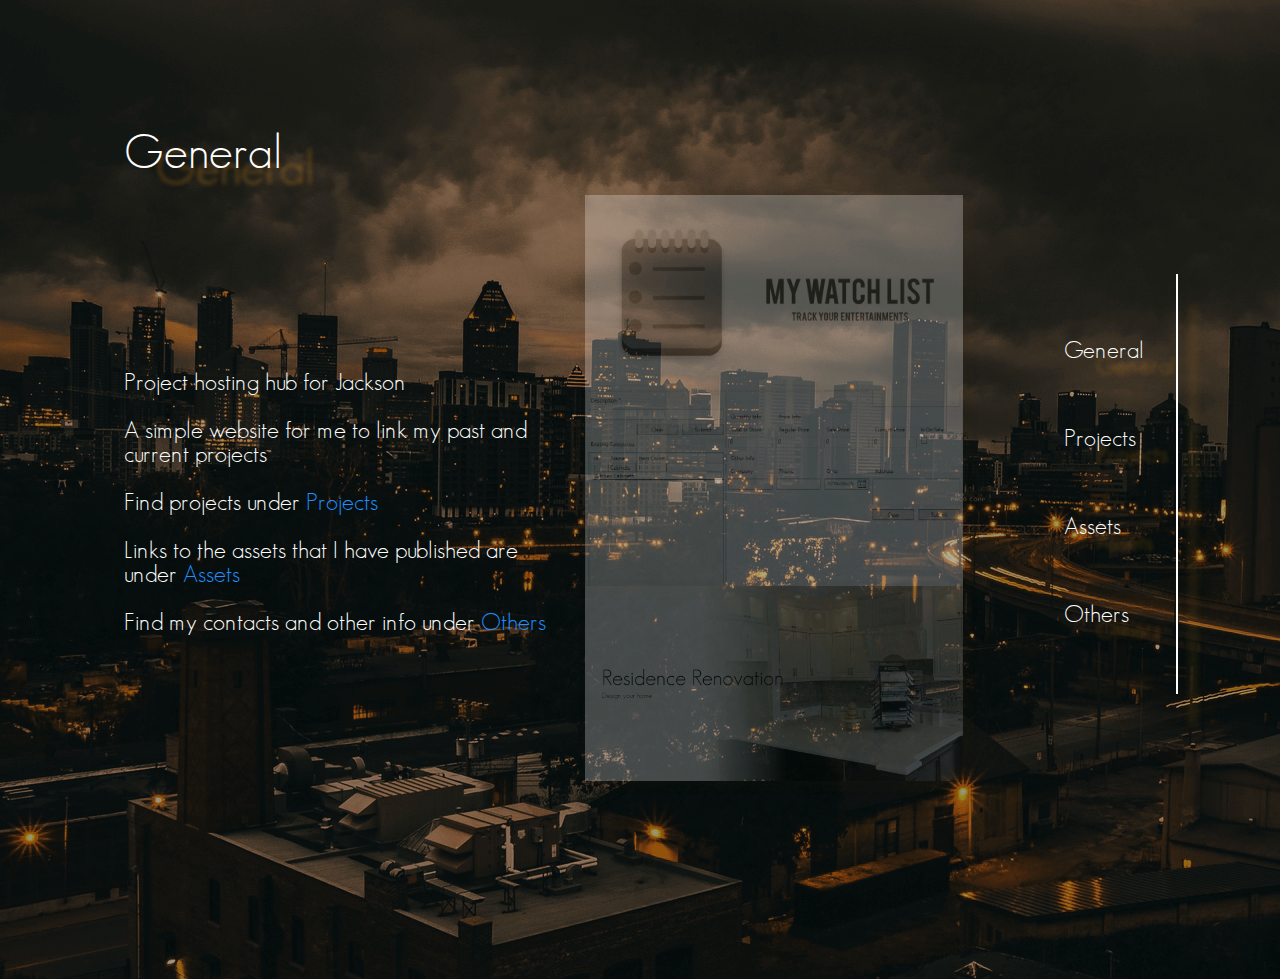
<file: index.html>
<!DOCTYPE html>
<html>

<head>
    <meta charset="utf-8" />
    <meta http-equiv="X-UA-Compatible" content="IE=edge">
    <title>Home</title>
    <meta name="viewport" content="width=device-width, initial-scale=1">
    <link rel="icon" href="imgs/main_bg2.png"/>
    <link rel="stylesheet" type="text/css" media="screen" href="cssreset.css" />
    <link rel="stylesheet" type="text/css" media="only screen and (min-width:1281px)" href="style.css" />
    <link rel="stylesheet" type="text/css" media="only screen and (min-width:551px) and (max-width:1280px)" href="style_min.css" />
    <link rel="stylesheet" type="text/css" media="only screen and (max-width:550px)" href="style_mobile.css" />
    <script type="text/javascript" src="jquery-3.3.1.min.js"></script>
</head>

<body onload="$('.wrapper').delay(100).animate({'opacity': '1'}, 550); $('.panel').delay(450).animate({'opacity': '1'}, 950);">
    <div class="wrapper">
        <div class="background"></div>
        <article class="main_sector" >
            <section class="info">
                <div class="panel">
                    <div class="info_texts">
                        <div class="header_container">
                            <div class="general header_text header_main">
                                <h1 class="info_header">General</h1>
                                <p class="info_desc">general informations</p>
                            </div>
                            <div class="project header_text">
                                <h1 class="info_header">Projects</h1>
                                <p class="info_desc">projects I'm working on</p>
                            </div>
                            <div class="asset header_text">
                                <h1 class="info_header">Assets</h1>
                                <p class="info_desc">i make assets</p>
                            </div>
                            <div class="other header_text">
                                <h1 class="info_header">Others</h1>
                                <p class="info_desc">some other random stuff</p>
                            </div>
                        </div>
                    </div>

                    <div class="anchor_panel">
                        <ul>
                            <li onclick="changeText('general')">General</li>
                            <li onclick="changeText('project')">Projects</li>
                            <li onclick="changeText('asset')">Assets</li>
                            <li onclick="changeText('other')">Others</li>
                        </ul>
                        <div class="anchor_line"></div>
                    </div>
                    <div class="main_content">
                        <div class="texts_container">
                            <div class="general content_texts main_text">
                                <p>Project hosting hub for Jackson
                                    <br><br>
                                    A simple website for me to link my past and current projects 
                                    <br><br>
                                    Find projects under <a onclick="changeText('project')">Projects</a> 
                                    <br><br>
                                    Links to the assets that I have published are under <a onclick="changeText('asset')">Assets</a>
                                    <br><br>
                                    Find my contacts and other info under <a onclick="changeText('other')">Others</a>
                                </p>
                            </div>
                            <div class="project content_texts">
                                <p>Below are the projects that I have completed & currently working on
                                    <br><br>
                                    <ul>
                                        <li>Completed:</li>
                                        <li><a target="_blank" href="https://play.google.com/store/apps/details?id=com.jy.mywatchlist">
                                            My Watch List - Android App</a></li>
                                        <li><a target="_blank" href="https://play.google.com/store/apps/details?id=com.jackson.deflect&hl=en">
                                            Deflect - Mobile game</a></li>
                                        <li><a target="_blank" href="https://residencerenovation.net/">
                                            Residence Renovation - Website</a></li>
                                        <li><a target="_blank" href="https://github.com/Jaks01/json-customer-tracker">
                                            JSON Customer Tracker - WPF App</a></li>
                                    </ul>
                                    <br><br>
                                    <ul>
                                        <li>Work In Progress:</li>
                                        <li><a target="_blank" href="https://github.com/Jaks01/InvMgmt">InvMngt (Inventory Management Software) - WPF App</a></li>
                                        <li><a target="_blank" href="https://github.com/Jaks01">
                                            GitHub Page</a></li>
                                    </ul>
                                </p>
                            </div>
                            <div class="asset content_texts">
                                <p>I have made game assets
                                    <br><br>
                                    Completed asset packs are hosted on <a target="_blank" href="https://jaks.itch.io/">itch.io</a>:
                                    <ul>
                                        <li><a target="_blank" href="https://jaks.itch.io/lowpolyforestpack">
                                            Low Poly Forest Pack</a></li>
                                        <li><a target="_blank" href="https://jaks.itch.io/low-poly-rifle-pack">
                                            Low Poly Rifle Pack</a></li> 
                                        <li><a target="_blank" href="https://jaks.itch.io/lowpolymeleeweapon">
                                            Low Poly Melee Weapon Pack</a></li>  
                                    </ul>
                                </p>
                            </div>
                            <div class="other content_texts">
                                <p>Here are some other information about me
                                    <br><br>
                                    I am a Grade 12 highschool student who likes computer stuff, art, and games. 
                                    <br><br>
                                    I enjoy making variety of projects during my free time, and I wish to get into a computer science program at a university in the future
                                    <br><br>
                                    My knowledge in programming and software development are limited, but I am always willing to improve and learn something new. 
                                    <br><br>
                                </p>
                                <h1>Socials</h1>
                                <p>
                                    <img class="social" src="imgs/ig.png" alt="ig logo">
                                    &emsp;&emsp;@jkekson
                                    <br>
                                    <img class="social" src="imgs/gm.png" alt="gmail logo">
                                    &emsp;&emsp;jacksonus0204@gmail.com
                                </p>
                            </div>
                        </div>

                        <div class="content_slideshow">
                            <div class="content_offset">
                                <a class="slide" target="_blank" href="https://play.google.com/store/apps/details?id=com.jy.mywatchlist">
                                    <img src="imgs/mwl1.png"></a>
                                <a class="slide" target="_blank" href="https://github.com/Jaks01/InvMgmt"><img src="imgs/invmngt.PNG"></a>
                                <a class="slide" target="_blank" href="https://homereno.netlify.com/"><img src="imgs/residence_renovation.PNG"></a>
                            </div>
                        </div>
                    </div>
                </div>
            </section>
        </article>

        <script class="texts">
            var texts = ["general", "project", "asset", "other"];

            function changeText(id) {
                for (var i = 0; i < texts.length; i++) {
                    if (texts[i] == id) {
                        document.getElementsByClassName(id)[1].classList.add("main_text");
                        document.getElementsByClassName(id)[0].classList.add("header_main");
                        continue;
                    }
                    document.getElementsByClassName(texts[i])[1].classList.remove("main_text");
                    document.getElementsByClassName(texts[i])[0].classList.remove("header_main");
                }
            }
        </script>
    </div>
</body>

</html>
</file>
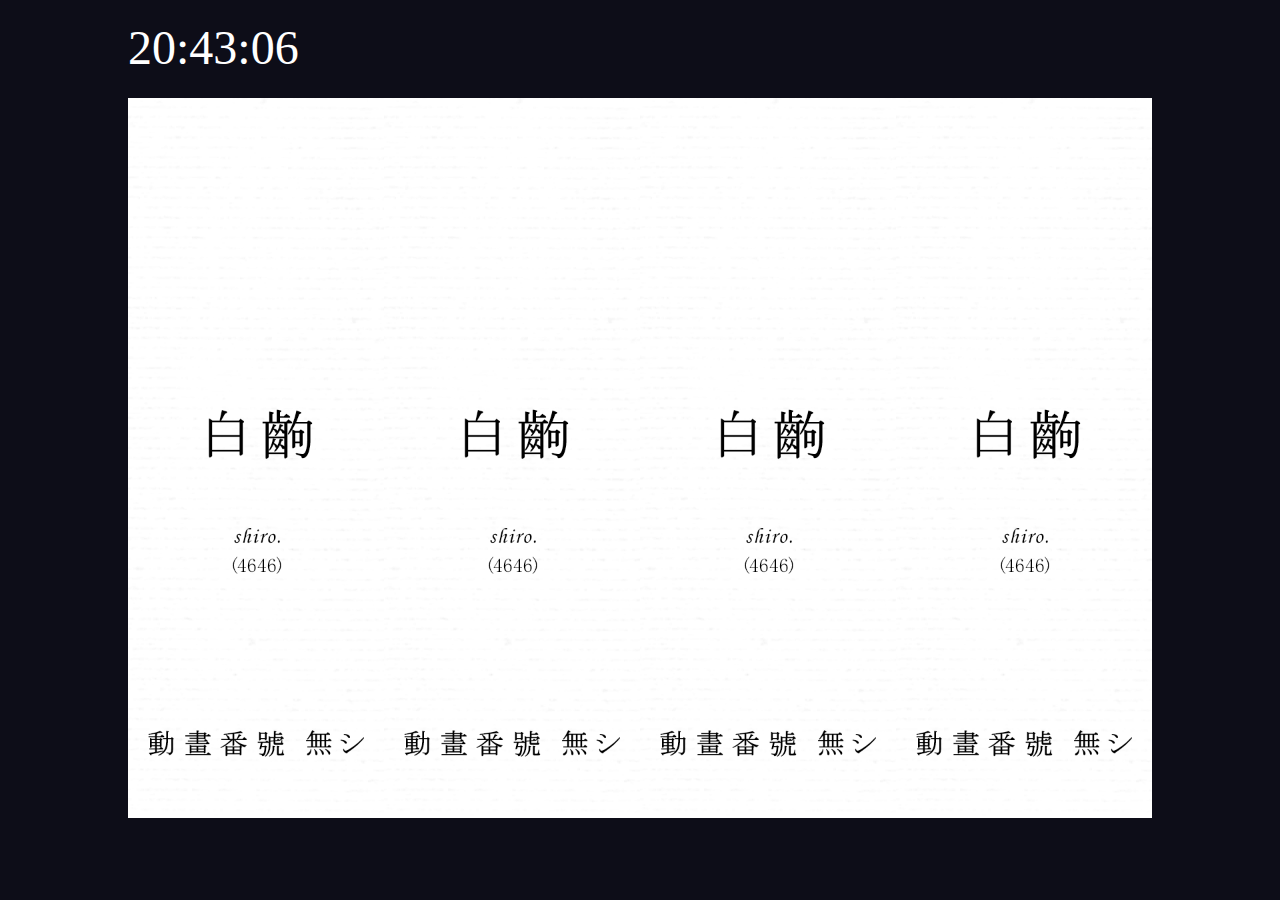
<file: v2/index.html>
<!DOCTYPE html>
<html>

<head>
    <title>Jackson's - Site</title>
    <meta charset="utf-8" />
    <meta http-equiv="X-UA-Compatible" content="IE=edge">
    <meta name="viewport" content="width=device-width, initial-scale=1">
    <link rel="stylesheet" type="text/css" media="screen" href="css/cssreset.css" />
    <link rel="stylesheet" type="text/css" media="screen" href="css/main.css" />
    <link rel="stylesheet" type="text/css" media="screen" href="css/neons.css" />
</head>

<body>
    <div id="wrapper">
        <nav id="navigation">
            <div id="nav_container">
                <div id="nav_hover" onclick="timeOnly()">
                    <h1 id="nav_time" class="head_neon">20:43:06</h1>
                </div>
            </div>
        </nav>

        <div id="slide">
            <div id="slide_container" onmouseout="revert()">
                <div class="slide_cats" id="cat0" onmouseover="fade(0)">
                    <a href="pages/project.html"><img src="images/cat1.png" alt="to project page"></a>
                </div>
                <div class="slide_cats" id="cat1" onmouseover="fade(1)">
                    <a href="pages/artwork.html"><img src="images/cat1.png" alt="to artwork page"></a>
                </div>
                <div class="slide_cats" id="cat2" onmouseover="fade(2)">
                    <a href="pages/asset.html"><img src="images/cat1.png" alt="to assets page"></a>
                </div>
                <div class="slide_cats" id="cat3" onmouseover="fade(3)">
                    <a href="pages/other.html"><img src="images/cat1.png" alt="to others page"></a>
                </div>
            </div>
        </div>
        <script>
            var slides = ["cat0", "cat1", "cat2", "cat3"];

            function fade(x) {
                for (var i = 0; i < slides.length; i++) {
                    if (parseInt(x) == i) {
                        continue;
                    }
                    document.getElementById(slides[i]).style.opacity = 0.5;
                    document.getElementById(slides[i]).style.filter = "blur(5px)";
                    document.getElementById(slides[i] + "link")
                }
            }

            function revert() {
                for (var i = 0; i < slides.length; i++) {
                    document.getElementById(slides[i]).style.opacity = 1;
                    document.getElementById(slides[i]).style.filter = "blur(0px)";
                }
            }
        </script>
        <script>
            var upd = setInterval(time, 1000);

            function time() {
                var t = new Date();
                document.getElementById("nav_time").innerHTML = pad(t.getHours()) + ":" + pad(t.getMinutes()) + ":" +
                    pad(t.getSeconds());
            }

            function pad(num) {
                return (num < 10 ? '0' : '') + num
            }
            var inTime = false;

            function timeOnly() {
                if (inTime) {
                    notTimeOnly();
                    return;
                }

                document.getElementById("navigation").style.height = "100%";

                document.getElementById("nav_hover").style.width = "100%";
                document.getElementById("nav_hover").style.height = "100%";

                document.getElementById("nav_time").style.width = "55.5%";
                document.getElementById("nav_time").style.height = "100%";
                document.getElementById("nav_time").style.fontSize = "12.75vw";
                document.getElementById("nav_time").style.margin = "auto";
                document.getElementById("nav_time").style.lineHeight = "100%";
                document.getElementById("nav_time").style.top = "35%";
                document.getElementById("nav_time").style.position = "relative";

                document.getElementById("nav_line").style.display = "none";
                inTime = true;
            }

            function notTimeOnly() {
                document.getElementById("navigation").style.height = "98px";

                document.getElementById("nav_hover").style.width = "20%";
                document.getElementById("nav_hover").style.height = "80%";

                document.getElementById("nav_time").style.width = "100%";
                document.getElementById("nav_time").style.height = "100%";
                document.getElementById("nav_time").style.fontSize = "300%";
                document.getElementById("nav_time").style.margin = "auto";
                document.getElementById("nav_time").style.lineHeight = "200%";
                document.getElementById("nav_time").style.top = "0%";
                document.getElementById("nav_time").style.position = "block";

                document.getElementById("nav_line").style.display = "none";

                inTime = false;
            }
        </script>
</body>

</html>
</file>
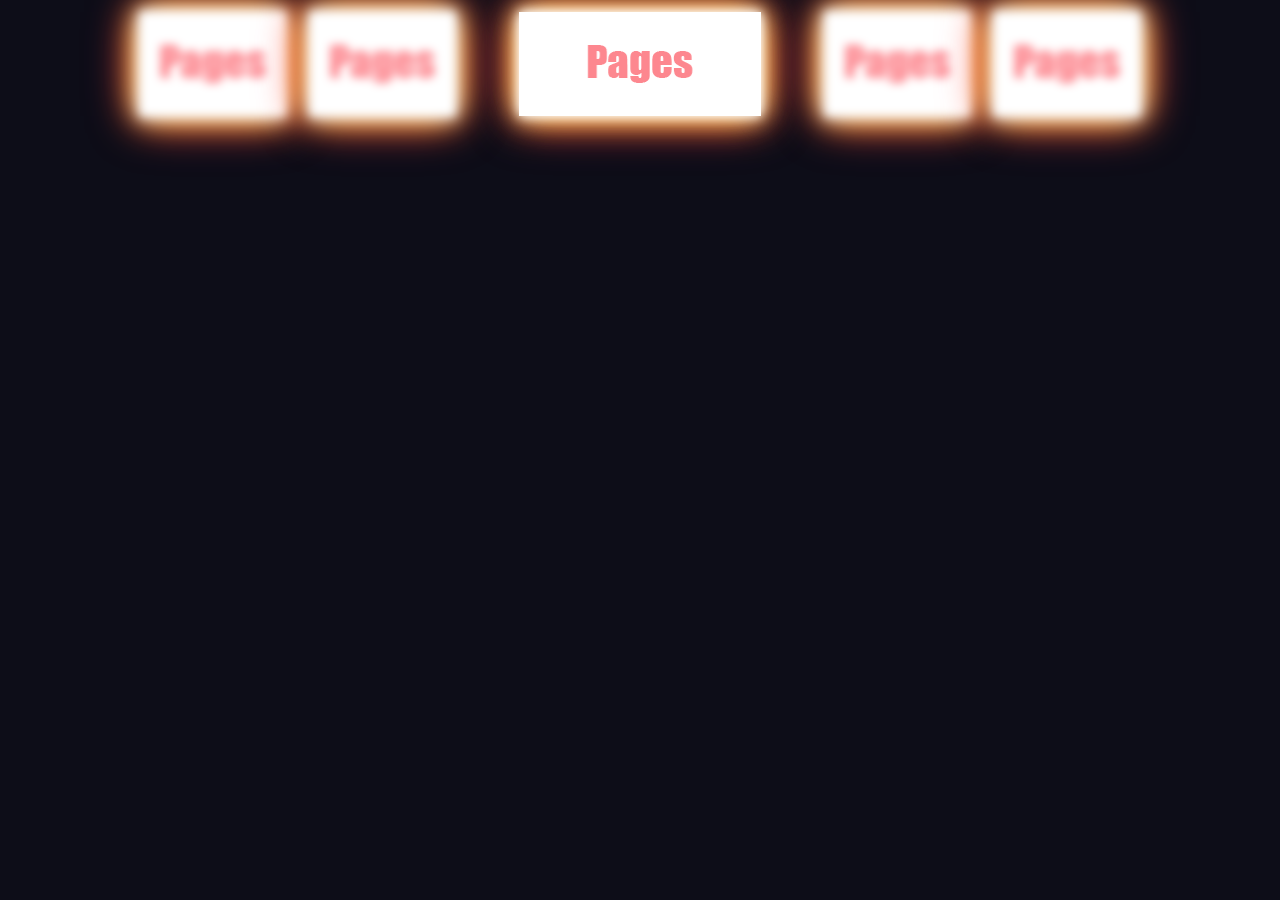
<file: pages/artwork.html>
<!DOCTYPE html>
<html>

<head>
    <title>Jackson's - Artwork</title>
    <meta charset="utf-8" />
    <meta http-equiv="X-UA-Compatible" content="IE=edge">
    <meta name="viewport" content="width=device-width, initial-scale=1">
    <link rel="stylesheet" type="text/css" media="screen" href="../css/cssreset.css" />
    <link rel="stylesheet" type="text/css" media="screen" href="../css/neons.css" />
    <link rel="stylesheet" type="text/css" media="screen" href="../css/pages.css" />
</head>

<body>
    <div id="wrapper">
        <nav id="navigation">
            <div id="nav_container">
                <div class="nav_buttons" id="home" href="../index.html"></div>
                <div class="nav_buttons" id="project"></div>
                <div class="nav_buttons selected_neon" id="artwork"></div>
                <div class="nav_buttons" id="asset"></div>
                <div class="nav_buttons" id="other"></div>
            </div>
        </nav>
    </div>
</body>

</html>
</file>
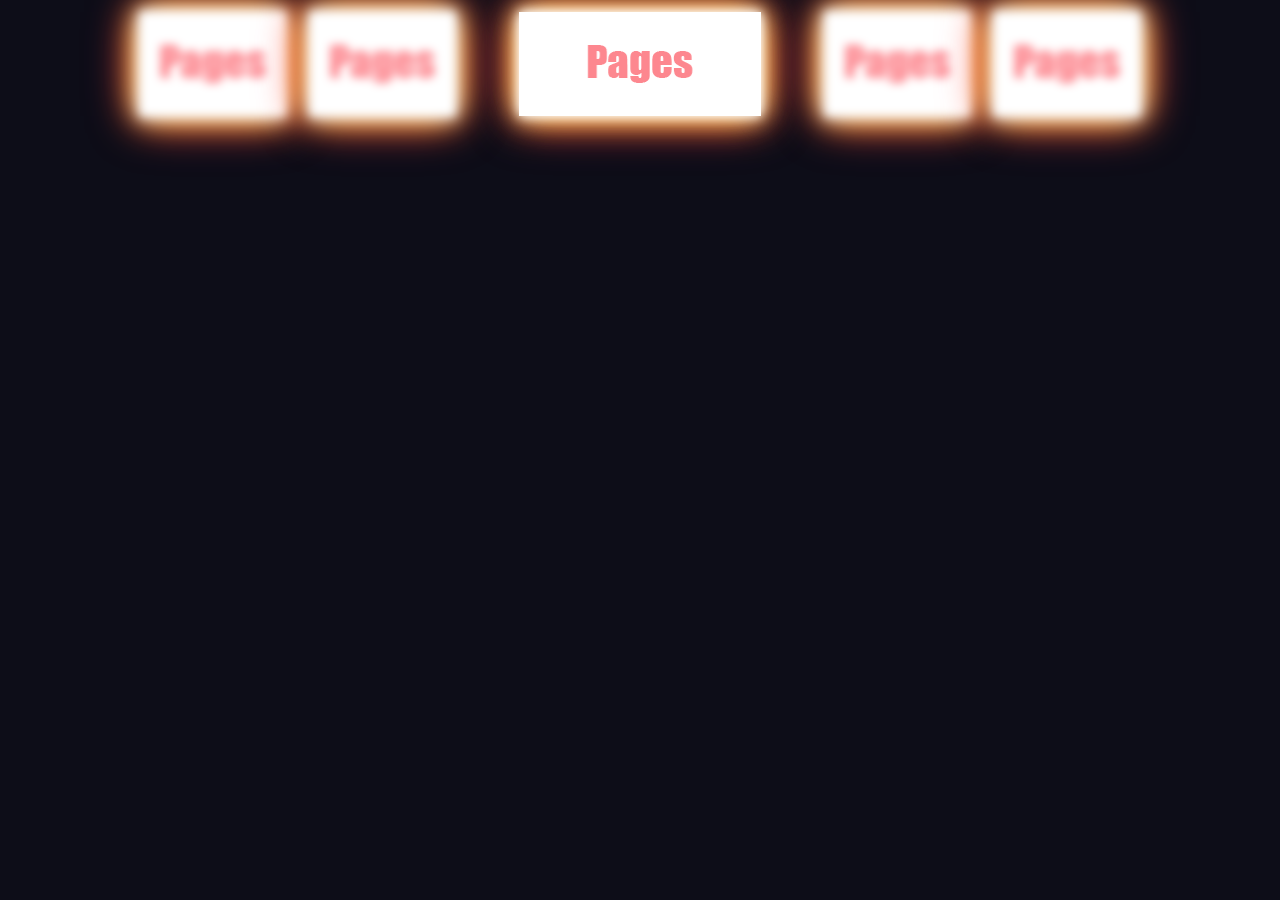
<file: v2/pages/artwork.html>
<!DOCTYPE html>
<html>

<head>
    <title>Jackson's - Artwork</title>
    <meta charset="utf-8" />
    <meta http-equiv="X-UA-Compatible" content="IE=edge">
    <meta name="viewport" content="width=device-width, initial-scale=1">
    <link rel="stylesheet" type="text/css" media="screen" href="../css/cssreset.css" />
    <link rel="stylesheet" type="text/css" media="screen" href="../css/neons.css" />
    <link rel="stylesheet" type="text/css" media="screen" href="../css/pages.css" />
</head>

<body>
    <div id="wrapper">
        <nav id="navigation">
            <div id="nav_container">
                <div class="nav_buttons" id="home" href="../index.html"></div>
                <div class="nav_buttons" id="project"></div>
                <div class="nav_buttons selected_neon" id="artwork"></div>
                <div class="nav_buttons" id="asset"></div>
                <div class="nav_buttons" id="other"></div>
            </div>
        </nav>
    </div>
</body>

</html>
</file>
<file: style.css>
@font-face{
    font-family: weeb-troll-font;
    src: url(electroharmonix.ttf);
}
@font-face{
    font-family: custom-normal;
    src: url(GeosansLight.ttf);
}
body{
    zoom: 1;
    transform: scale(1.0);
    transform-origin: 0 0;
}

.wrapper{
    opacity: 0;
    font-family: custom-normal;
    max-width: 1920px;
    margin: auto;
    position: relative;
    overflow: hidden;
    box-sizing: content-box;
    padding: 0px;
    background: white;
}

.main_sector{
    background: url("imgs/main_bg2.png");
    background-repeat: no-repeat;
    height: 979px;
}

.anchor_panel{
    position: absolute;
    top: 114px;
    left: 75%;
    z-index: 1;
    color: white;
    width: 256px;
    height: 480px;
    display: inline-flex;
    justify-content: center; 
}

.anchor_line{
    width: 2px;
    height: 420px;
    background: white;
    margin: 32px 0px;
    transition: transform 0.5s ease;
    will-change: all;
    box-shadow: 16px 32px 8px rgba(255, 165, 29, 0.384); 
}

.anchor_panel:hover > .anchor_line{
    transform: scaleY(0.5);
}

.anchor_panel ul{
    position: relative;
    top: 32px;
    margin: 0;
}
.anchor_panel li{
    font-size: 24px;
    margin: 64px 72px;
    margin-right: 32px;
    text-shadow: 32px 16px 4px rgba(255, 165, 29, 0.384);
    transition: text-shadow 0.5s ease;
    will-change: text-shadow;
}

.anchor_panel li:hover{
    text-shadow: 8px 4px 2px rgba(255, 221, 158, 0.829);
}

.info{
    position: relative;
    overflow: hidden;
    height: 100%;
    width: 100%;
}
.info_texts{
    margin-top: 128px;
    height: 64px;
    color: white;
}

.header_container{
    height: 116px;
    display: inline-flex;
    flex-direction: column;
    overflow: hidden;
}

.header_text{
    height: 0px;
    opacity: 0;
    width: 770px;
    display: inline-flex;
    transition: all 0.5s ease;
    will-change: all;
}

.header_main{
    height: 58px;
    opacity: 1;
}

.info_header{
    font-size: 48px;
    position: relative;
    width: 256px;
    text-shadow: 32px 16px 4px rgba(255, 165, 29, 0.384);
    transition: text-shadow 0.5s ease;
    will-change: text-shadow;
}
.info_header:hover{
    text-shadow: 6px 6px 2px rgba(255, 165, 29, 0.384);
}
.info_header:hover ~ .info_desc{
    width: 512px;
    opacity: 1;
}
.info_desc{
    font-size: 24px;
    position: relative;
    margin-top: 20px;
    width: 0;
    opacity: 0;
    height: 26px;
    overflow: hidden;
    text-shadow: 6px 6px 2px rgba(255, 165, 29, 0.384);
    transition: all 0.5s ease;
    will-change: all;
}

.panel{
    position: relative;
    height: 592px;
    width: 87%;
    margin-left: 10%;
}

.main_content{
    height: 100%;
}

.texts_container{
    width: 40%;
    height: inherit;
    position: absolute;
    display: inline-flex;
    flex-direction: column;
}

.texts_container a{
    color: dodgerblue;
}

.content_texts{
    color: white;
    width: 100%;
    height: 0px;
    font-size: 24px;
    position: relative;
    overflow: hidden;
    top: 30%;
    opacity: 0;
    transition: all 0.75s ease;
    will-change: all;
}

.main_text{
    height: 100%;
    opacity: 1;
}

.content_slideshow{
    position: absolute;
    left: 41%;
    width: 35%;
    height: 100%;
}

.content_offset{
    position: absolute;
    height: inherit;
    width: 100%;
    display: inline-flex;
    flex-direction: column;
    justify-content: center;
    transition: all 0.5 ease;
}

.slide{
    object-fit: cover;
    width: 100%;
    height: 33%;
    opacity: 0.25;
    z-index: 0;
    box-shadow: 4px 4px 8px rgba(58, 35, 0, 0.384);
    transition: all 0.5s ease;
}
.slide img {
    width: 100%;
    height: 100%;
    object-fit: cover;
    transition: all 0.5 ease;
}
.slide:hover{
    opacity: 1;
    z-index: 3;
    height: 60%;
    width: 112.5%;
    transform: translate(-5%, 0px);
    box-shadow: 12px 24px 8px rgba(70, 47, 16, 0.25);
}

.social{
    width: 24px;
    height: 24px;
    position: absolute;
}
</file>
<file: style_min.css>
@font-face{
    font-family: weeb-troll-font;
    src: url(electroharmonix.ttf);
}
@font-face{
    font-family: custom-normal;
    src: url(GeosansLight.ttf);
}
body{
    zoom: 1;
    transform: scale(1.0);
    transform-origin: 0 0;
}
.wrapper{
    opacity: 0;
    font-family: custom-normal;
    width: 1366px;
    margin: auto;
    position: relative;
    overflow: hidden;
    box-sizing: content-box;
    padding: 0px;
    background: white;
}
.main_sector{
    background: url("imgs/main_bg2.png");
    background-repeat: no-repeat;
    height: 979px;
}

.anchor_panel{
    position: absolute;
    top: 114px;
    left: 833px;
    z-index: 1;
    color: white;
    width: 256px;
    height: 512px;
    display: inline-flex;
    justify-content: center;
}

.anchor_line{
    width: 2px;
    height: 420px;
    background: white;
    margin: 32px 0px;
    transition: transform 0.5s ease;
    will-change: all;
    box-shadow: 16px 32px 8px rgba(255, 165, 29, 0.384); 
}
.anchor_panel:hover > .anchor_line{
    transform: scaleY(0.5);
}

.anchor_panel ul{
    position: relative;
    top: 32px;
    margin: 0;
}
.anchor_panel li{
    font-size: 24px;
    margin: 64px 72px;
    margin-right: 32px;
    text-shadow: 32px 16px 4px rgba(255, 165, 29, 0.384);
    transition: text-shadow 0.5s ease;
    will-change: text-shadow;
}

.anchor_panel li:hover{
    text-shadow: 8px 4px 2px rgba(255, 221, 158, 0.829);
}

.info{
    position: relative;
    overflow: hidden;
    height: 100%;
    width: 100%;
}
.info_texts{
    margin-top: 128px;
    height: 64px;
    color: white;
}

.header_container{
    height: 116px;
    display: inline-flex;
    flex-direction: column;
    overflow: hidden;
}

.header_text{
    height: 0px;
    opacity: 0;
    width: 770px;
    display: inline-flex;
    transition: all 0.5s ease;
    will-change: all;
}

.header_main{
    height: 58px;
    opacity: 1;
}

.info_header{
    font-size: 48px;
    position: relative;
    width: 256px;
    text-shadow: 32px 16px 4px rgba(255, 165, 29, 0.384);
    transition: text-shadow 0.5s ease;
    will-change: text-shadow;
}
.info_header:hover{
    text-shadow: 6px 6px 2px rgba(255, 165, 29, 0.384);
}
.info_header:hover ~ .info_desc{
    width: 512px;
    opacity: 1;
}
.info_desc{
    font-size: 24px;
    position: relative;
    margin-top: 20px;
    width: 0;
    opacity: 0;
    height: 26px;
    overflow: hidden;
    text-shadow: 6px 6px 2px rgba(255, 165, 29, 0.384);
    transition: all 0.5s ease;
    will-change: all;
}

.panel{
    position: relative;
    height: 592px;
    width: 1078px;
    left: 123.75px;
}

.main_content{
    height: 100%;
}

.texts_container{
    width: 431.52px;
    height: inherit;
    position: absolute;
    display: inline-flex;
    flex-direction: column;
}

.texts_container a{
    color: dodgerblue;
}

.content_texts{
    color: white;
    width: 100%;
    height: 0px;
    font-size: 24px;
    position: relative;
    overflow: hidden;
    top: 30%;
    opacity: 0;
    transition: all 0.75s ease;
    will-change: all;
}

.main_text{
    height: 100%;
    opacity: 1;
}

.content_slideshow{
    position: absolute;
    left: 461px;
    width: 378px;
    height: 100%;
}

.content_offset{
    position: absolute;
    height: inherit;
    width: 100%;
    display: inline-flex;
    flex-direction: column;
    justify-content: center;
}

.slide{
    object-fit: cover;
    width: 100%;
    height: 33%;
    opacity: 0.25;
    z-index: 0;
    box-shadow: 4px 4px 8px rgba(58, 35, 0, 0.384);
    transition: all 0.5s ease;
}
.slide img {
    width: 100%;
    height: 100%;
    object-fit: cover;
    transition: all 0.5 ease;
}
.slide:hover{
    opacity: 1;
    z-index: 3;
    height: 40%;
    width: 456px;
    transform: translate(-40px, 0px);
    box-shadow: 12px 24px 8px rgba(70, 47, 16, 0.25);
}

.social{
    width: 24px;
    height: 24px;
    position: absolute;
}
</file>
<file: style_mobile.css>
@font-face{
    font-family: weeb-troll-font;
    src: url(electroharmonix.ttf);
}
@font-face{
    font-family: custom-normal;
    src: url(GeosansLight.ttf);
}
.wrapper{
    opacity: 0;
    font-family: custom-normal;
    max-width: 100%;
    margin: auto;
    position: relative;
    overflow: hidden;
    box-sizing: content-box;
    background: white;
}

.main_sector{
    background: url("imgs/main_bg2.png");
    background-position-x: 50%;
    background-repeat: no-repeat;
    height: 979px;
}

.info{
    position: relative;
    height: 100%;
    width: 100%;
}

.panel{
    position: relative;
    overflow: hidden;
    height: 100%;
    width: 100%;
    top: 0;
}

.anchor_panel{
    position: absolute;
    z-index: 1;
    color: white;
    width: 100%;
    height: 128px;
    top: 0;
    display: inline-flex;
    justify-content: center;
}
.anchor_line{
    position: absolute;
    top: 96px;
    width: 80%;
    height: 2px;
    background: white;
    transition: transform 0.5s ease;
    will-change: all;
    box-shadow: 8px 16px 4px rgba(255, 165, 29, 0.384);
}
.anchor_panel:hover > .anchor_line{
    transform: scaleX(0.5);
}

.anchor_panel ul{
    position: relative;
    display: inline-flex;
    justify-content: center;
    width: 100%;
    margin: 0;
}
.anchor_panel li{
    margin: auto 3%;
    font-size: 16px;
    text-align: center;
    text-shadow: 12px 6px 4px rgba(255, 165, 29, 0.384);
    transition: text-shadow 0.5s ease;
    will-change: text-shadow;
}

.anchor_panel li:hover{
    text-shadow: 8px 4px 2px rgba(255, 221, 158, 0.829);
}

.info_texts{
    position: relative;
    top: 128px;
    width: 80%;
    margin: 0 auto;
    height: 128px;
    color: white;
}

.header_container{
    height: 100%;
    width: 100%;
    display: inline-flex;
    flex-direction: column;
    overflow: hidden;
}

.header_text{
    height: 0px;
    opacity: 0;
    width: 100%;
    text-align: center;
    display: inline-flex;
    justify-content: start;
    flex-direction: column;
    transition: all 0.5s ease;
    will-change: all;
}

.header_main{
    height: 96px;
    opacity: 1;
}

.info_header{
    position: relative;
    font-size: 48px;
    width: 256px;
    height: 48px;
    margin: 0 auto;
    text-shadow: 24px 12px 4px rgba(255, 165, 29, 0.384);
    transition: text-shadow 0.5s ease;
    will-change: text-shadow;
}
.info_header:hover{
    text-shadow: 6px 6px 2px rgba(255, 165, 29, 0.384);
}
.info_header:hover ~ .info_desc{
    height: 48px;
    opacity: 1;
}
.info_desc{
    position: relative;
    font-size: 24px;
    width: 100%;
    opacity:0;
    height: 0px;
    overflow: hidden;
    text-shadow: 6px 6px 2px rgba(255, 165, 29, 0.384);
    transition: all 0.5s ease;
    will-change: all;
}

.main_content{
    height: 100%;
    margin: auto 5%;
    top: 84px;
    position: relative;
}

.texts_container{
    width: 100%;
    height: 360px;
    display: inline-flex;
    flex-direction: column;
    padding-bottom: 20px;
    top: 16px;
    position: relative;
}

.texts_container a{
    color: dodgerblue;
}

.content_texts{
    color: white;
    width: 100%;
    height: 0px;
    font-size: 20px;
    position: relative;
    opacity: 0;
    text-align: center;
    transition: all 0.75s ease;
    will-change: all;
    overflow: hidden;
}

.main_text{
    height: 100%;
    opacity: 1;
}

.content_slideshow{
    position: relative;
    top: 48px;
    width: 100%;
    height: 300px;
}

.content_offset{
    height: inherit;
    width: 100%;
    display: inline-flex;
    flex-direction: column;
    justify-content: center;
}

.slide{
    object-fit: cover;
    width: 100%;
    height: 33.3%;
    opacity: 0.5;
    z-index: 0;
    transition: all 0.5s ease;
    overflow: hidden;
    box-shadow: 12px 6px 8px rgba(58, 35, 0, 0.384);
}

.slide img {
    width: 100%;
    height: 100%;
    object-fit: cover;
    transition: all 0.5 ease;
}
.slide:hover{
    opacity: 1;
    z-index: 3;
    height: 90%;
    width: 100%;
    box-shadow: 0px 6px 4px rgba(70, 47, 16, 0.25);
}

.social{
    width: 24px;
    height: 24px;
    position: absolute;
}
</file>
<file: v2/css/main.css>
html, body {
    color: white;
    background-color: rgb(13, 13, 24);
    font-family: fantasy;
    overflow-y: hidden;
    height: 100%;
}

nav {
    height: 98px;
    width: 100%;
    -webkit-transition: all 0.5s ease-in-out;
    transition: all 0.5s ease-in-out;
}

#wrapper {
    width: 80vw;
    height: 100%;
    background: rgb(13, 13, 24);
    margin: 0 auto;
}

#nav_container{
    display: inline-flex;
    height: 100%;
    width: 100%;
    justify-content: left;
    -webkit-transition: all 0.5s ease-in-out;
    transition: all 0.5s ease-in-out;
}
#nav_hover {
    width: 20%;
    height: 80%;
    -webkit-transition: all 0.5s ease-in-out;
    transition: all 0.5s ease-in-out;
}

#nav_time{
    font-size: 300%;
    height: 100%;
    width: 100%;
    line-height: 200%;
    text-align: left;
    color: #fff;
    -webkit-transition: all 0.5s ease-in-out;
    transition: all 0.5s ease-in-out;
}

#slide {
    height: 80%;
    width: 100%;
    -webkit-animation: bg 1.5s ease-in-out infinite alternate;
    animation: bg 1.5s ease-in-out infinite alternate;
    -webkit-transition: all 0.5s ease-in-out;
    transition: all 0.5s ease-in-out;
}

#slide_container{
    display: inline-flex;
    height: 100%;
    width: 100%;
    justify-content: center;
    background: #fff;
}

.slide_cats{
    width: 25%;
    background: orange;
    -webkit-transition: all 1s ease-in-out;
    transition: all 1s ease-in-out;
    will-change: auto;
}


.slide_cats img{
    object-fit: cover;
    width: 100%;
    object-position: 50% 0px;
}

.slide_cats:hover{
    z-index: 2;
    width: 400%;
}

  @keyframes bg {
    from {
      box-shadow: 0 0 10px #fff, 0 0 20px #fff, 0 0 30px #fff, 
      0 0 40px rgb(255, 172, 17), 0 0 70px rgb(255, 172, 17), 0 0 80px rgb(255, 172, 17),
       0 0 100px #FF1177, 0 0 150px #FF1177;
    }
    to {
        box-shadow: 0 0 5px #fff, 0 0 10px #fff, 0 0 15px #fff, 
        0 0 20px rgb(255, 172, 17), 0 0 35px rgb(255, 172, 17), 0 0 40px rgb(255, 172, 17),
         0 0 50px #FF1177, 0 0 75px #FF1177;
    }
  }
</file>
<file: v2/css/neons.css>
.head_neon{
    -webkit-animation: neon 1.5s ease-in-out infinite alternate;
    animation: neon 1.5s ease-in-out infinite alternate;
}

.selected_neon{
    -webkit-animation: bg 1.5s ease-in-out infinite alternate;
    animation: bg 1.5s ease-in-out infinite alternate;
}

@keyframes neon {
    from {
      text-shadow: 0 0 10px #fff, 0 0 20px #fff, 0 0 30px #fff,
       0 0 40px rgb(255, 172, 17), 0 0 50px rgb(255, 172, 17), 0 0 60px rgb(255, 172, 17), 
       0 0 70px #FF1177, 0 0 80px #FF1177;
    }
    to {
      text-shadow: 0 0 5px #fff, 0 0 10px #fff, 0 0 15px #fff,
       0 0 20px rgb(255, 172, 17), 0 0 25px rgb(255, 172, 17), 0 0 30px rgb(255, 172, 17), 
       0 0 35px #FF1177, 0 0 40px #FF1177;
    }
  }

  @keyframes bg {
    from {
      box-shadow: 0 0 10px #fff, 0 0 20px #fff, 0 0 30px #fff, 
      0 0 40px rgb(255, 172, 17), 0 0 70px rgb(255, 172, 17), 0 0 80px rgb(255, 172, 17),
       0 0 100px #FF1177, 0 0 150px #FF1177;
    }
    to {
        box-shadow: 0 0 5px #fff, 0 0 10px #fff, 0 0 15px #fff, 
        0 0 20px rgb(255, 172, 17), 0 0 35px rgb(255, 172, 17), 0 0 40px rgb(255, 172, 17),
         0 0 50px #FF1177, 0 0 75px #FF1177;
    }
  }
</file>
<file: css/neons.css>
.head_neon{
    -webkit-animation: neon 1.5s ease-in-out infinite alternate;
    animation: neon 1.5s ease-in-out infinite alternate;
}

.selected_neon{
    -webkit-animation: bg 1.5s ease-in-out infinite alternate;
    animation: bg 1.5s ease-in-out infinite alternate;
}

@keyframes neon {
    from {
      text-shadow: 0 0 10px #fff, 0 0 20px #fff, 0 0 30px #fff,
       0 0 40px rgb(255, 172, 17), 0 0 50px rgb(255, 172, 17), 0 0 60px rgb(255, 172, 17), 
       0 0 70px #FF1177, 0 0 80px #FF1177;
    }
    to {
      text-shadow: 0 0 5px #fff, 0 0 10px #fff, 0 0 15px #fff,
       0 0 20px rgb(255, 172, 17), 0 0 25px rgb(255, 172, 17), 0 0 30px rgb(255, 172, 17), 
       0 0 35px #FF1177, 0 0 40px #FF1177;
    }
  }

  @keyframes bg {
    from {
      box-shadow: 0 0 10px #fff, 0 0 20px #fff, 0 0 30px #fff, 
      0 0 40px rgb(255, 172, 17), 0 0 70px rgb(255, 172, 17), 0 0 80px rgb(255, 172, 17),
       0 0 100px #FF1177, 0 0 150px #FF1177;
    }
    to {
        box-shadow: 0 0 5px #fff, 0 0 10px #fff, 0 0 15px #fff, 
        0 0 20px rgb(255, 172, 17), 0 0 35px rgb(255, 172, 17), 0 0 40px rgb(255, 172, 17),
         0 0 50px #FF1177, 0 0 75px #FF1177;
    }
  }
</file>
<file: css/pages.css>
html, body {
    color: white;
    background-color: rgb(13, 13, 24);
    font-family: fantasy;
    overflow-y: hidden;
    height: 100%;
}

nav {
    height: 128px;
    width: 100%;
    background: rgb(13, 13, 24);
    -webkit-transition: all 0.5s ease-in-out;
    transition: all 0.5s ease-in-out;
}

#wrapper {
    width: 80vw;
    height: 100%;
    background: rgb(13, 13, 24);
    margin: 0 auto;
}

#nav_container{
    display: inline-flex;
    justify-content: center;
    width: 100%;
    height: 128px;
}

.nav_buttons{
    width: 15%;
    height: 104px;
    margin: 12px 12px;
    background: url("../images/button_bg.png");
    filter: blur(5px);
    -webkit-transition: all 0.5s ease-in-out;
    transition: all 0.5s ease-in-out;
    background-position: 50% 50%;
    background-repeat: no-repeat;
    box-shadow: 0 0 10px #fff, 0 0 20px #fff, 
    0 0 30px rgb(255, 172, 17), 0 0 40px rgb(255, 172, 17),
     0 0 50px #FF1177;
}

.nav_buttons:hover{
    filter: blur(1px);
}

.selected_neon{
    margin: auto 5%;
    width: 25%;
    opacity: 1;
    filter: blur(0px);
}
</file>
<file: v2/css/pages.css>
html, body {
    color: white;
    background-color: rgb(13, 13, 24);
    font-family: fantasy;
    overflow-y: hidden;
    height: 100%;
}

nav {
    height: 128px;
    width: 100%;
    background: rgb(13, 13, 24);
    -webkit-transition: all 0.5s ease-in-out;
    transition: all 0.5s ease-in-out;
}

#wrapper {
    width: 80vw;
    height: 100%;
    background: rgb(13, 13, 24);
    margin: 0 auto;
}

#nav_container{
    display: inline-flex;
    justify-content: center;
    width: 100%;
    height: 128px;
}

.nav_buttons{
    width: 15%;
    height: 104px;
    margin: 12px 12px;
    background: url("../images/button_bg.png");
    filter: blur(5px);
    -webkit-transition: all 0.5s ease-in-out;
    transition: all 0.5s ease-in-out;
    background-position: 50% 50%;
    background-repeat: no-repeat;
    box-shadow: 0 0 10px #fff, 0 0 20px #fff, 
    0 0 30px rgb(255, 172, 17), 0 0 40px rgb(255, 172, 17),
     0 0 50px #FF1177;
}

.nav_buttons:hover{
    filter: blur(1px);
}

.selected_neon{
    margin: auto 5%;
    width: 25%;
    opacity: 1;
    filter: blur(0px);
}
</file>
<file: cssreset.css>
html, body, div, span, applet, object, iframe,
h1, h2, h3, h4, h5, h6, p, blockquote, pre,
a, abbr, acronym, address, big, cite, code,
del, dfn, em, img, ins, kbd, q, s, samp,
small, strike, strong, sub, sup, tt, var,
b, u, i, center,
dl, dt, dd, ol, ul, li,
fieldset, form, label, legend,
table, caption, tbody, tfoot, thead, tr, th, td,
article, aside, canvas, details, embed, 
figure, figcaption, footer, header, hgroup, 
menu, nav, output, ruby, section, summary,
time, mark, audio, video {
	margin: 0;
	padding: 0;
	border: 0;
	font-size: 100%;
	font: inherit;
	vertical-align: baseline;
}
/* HTML5 display-role reset for older browsers */
article, aside, details, figcaption, figure, 
footer, header, hgroup, menu, nav, section {
	display: block;
}
body {
	line-height: 1;
}
ol, ul {
	list-style: none;
}
blockquote, q {
	quotes: none;
}
blockquote:before, blockquote:after,
q:before, q:after {
	content: '';
	content: none;
}
table {
	border-collapse: collapse;
	border-spacing: 0;
}

img {
    width: 100%;
    height: 100%;
}

a {
    text-decoration: none;
    color: white;
}
</file>
<file: v2/css/cssreset.css>
html, body, div, span, applet, object, iframe,
h1, h2, h3, h4, h5, h6, p, blockquote, pre,
a, abbr, acronym, address, big, cite, code,
del, dfn, em, img, ins, kbd, q, s, samp,
small, strike, strong, sub, sup, tt, var,
b, u, i, center,
dl, dt, dd, ol, ul, li,
fieldset, form, label, legend,
table, caption, tbody, tfoot, thead, tr, th, td,
article, aside, canvas, details, embed, 
figure, figcaption, footer, header, hgroup, 
menu, nav, output, ruby, section, summary,
time, mark, audio, video {
	margin: 0;
	padding: 0;
	border: 0;
	font-size: 100%;
	font: inherit;
	vertical-align: baseline;
}
/* HTML5 display-role reset for older browsers */
article, aside, details, figcaption, figure, 
footer, header, hgroup, menu, nav, section {
	display: block;
}
body {
	line-height: 1;
}
ol, ul {
	list-style: none;
}
blockquote, q {
	quotes: none;
}
blockquote:before, blockquote:after,
q:before, q:after {
	content: '';
	content: none;
}
table {
	border-collapse: collapse;
	border-spacing: 0;
}

img {
    width: 100%;
    height: 100%;
}

a {
    text-decoration: none;
    color: white;
}
</file>
<file: css/cssreset.css>
html, body, div, span, applet, object, iframe,
h1, h2, h3, h4, h5, h6, p, blockquote, pre,
a, abbr, acronym, address, big, cite, code,
del, dfn, em, img, ins, kbd, q, s, samp,
small, strike, strong, sub, sup, tt, var,
b, u, i, center,
dl, dt, dd, ol, ul, li,
fieldset, form, label, legend,
table, caption, tbody, tfoot, thead, tr, th, td,
article, aside, canvas, details, embed, 
figure, figcaption, footer, header, hgroup, 
menu, nav, output, ruby, section, summary,
time, mark, audio, video {
	margin: 0;
	padding: 0;
	border: 0;
	font-size: 100%;
	font: inherit;
	vertical-align: baseline;
}
/* HTML5 display-role reset for older browsers */
article, aside, details, figcaption, figure, 
footer, header, hgroup, menu, nav, section {
	display: block;
}
body {
	line-height: 1;
}
ol, ul {
	list-style: none;
}
blockquote, q {
	quotes: none;
}
blockquote:before, blockquote:after,
q:before, q:after {
	content: '';
	content: none;
}
table {
	border-collapse: collapse;
	border-spacing: 0;
}

img {
    width: 100%;
    height: 100%;
}

a {
    text-decoration: none;
    color: white;
}
</file>
